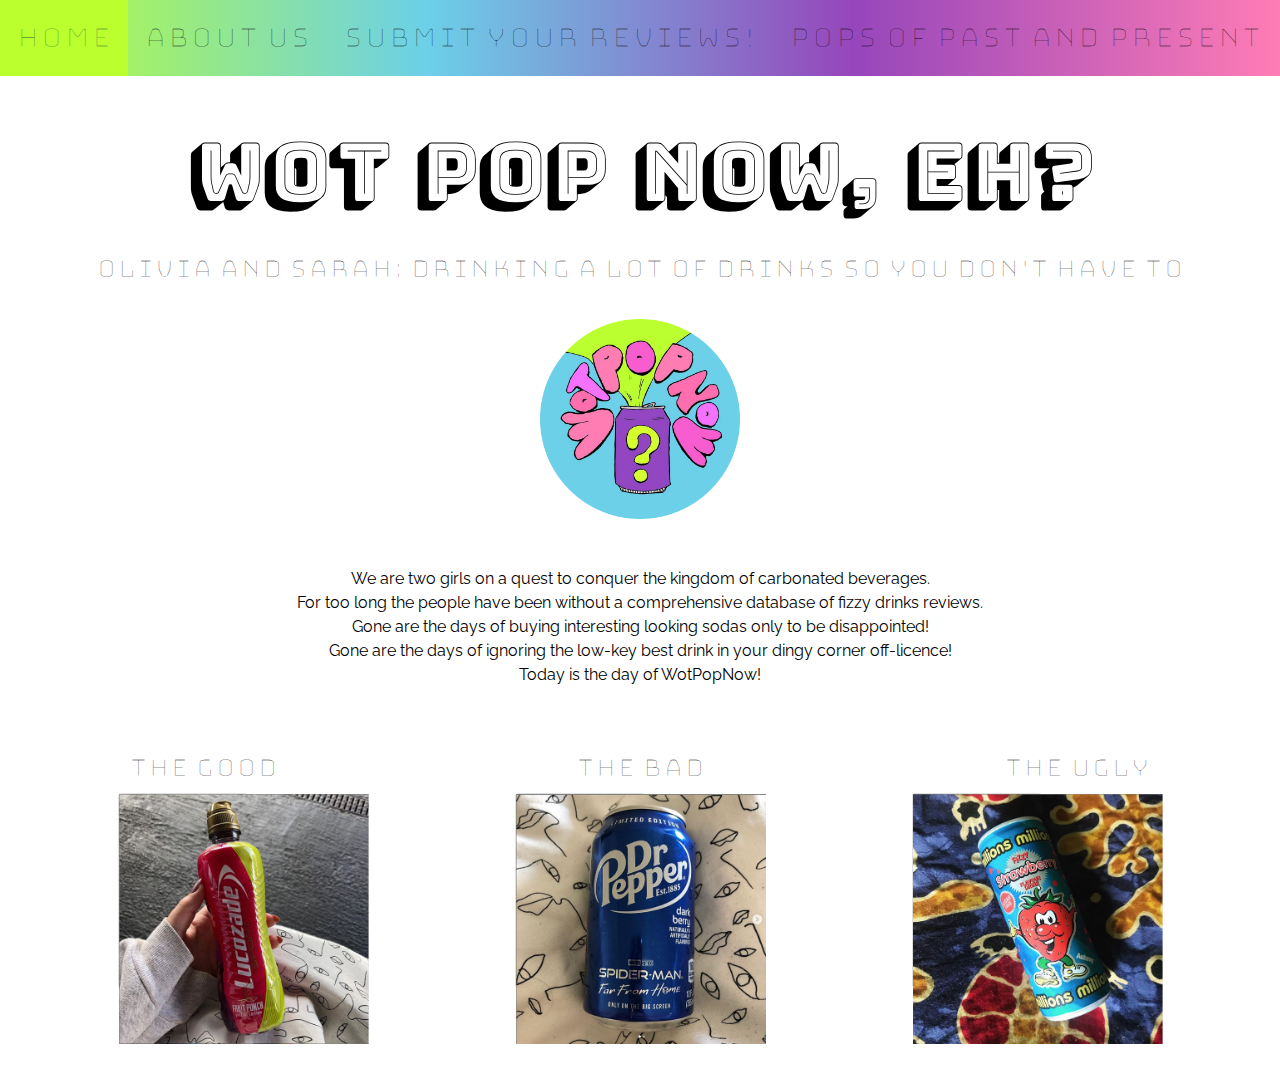
<file: index.html>
<!DOCTYPE html>
<html>
<head>
  <meta charset="utf-8">
  <meta name="viewport" content="width=device-width, initial-scale=1, shrink-to-fit=no">
  <link href="https://fonts.googleapis.com/css?family=Bungee+Hairline|Bungee+Shade|Raleway&display=swap" rel="stylesheet">
  <link rel="stylesheet" href="https://stackpath.bootstrapcdn.com/bootstrap/4.1.3/css/bootstrap.min.css" crossorigin="anonymous">
  <link rel="stylesheet" type="text/css" href="css/styles.css">
  <link rel="icon" type="image/png" href="favicon.png">


  <title>Hello Fizzy Friends!</title>
</head>

<body>
  <div class="topnav">
  <a class="active" href="#home">Home</a>
  <a href="about.html">About Us</a>
  <a href="submissions.html">Submit Your Reviews!</a>
  <a href="database.html">Pops of Past and Present </a>
  </div>
<div>
  <br><br>
  <h1>Wot Pop Now, Eh?</h1>
<br>
  <h2>Olivia and Sarah: Drinking a lot of drinks so you don't have to</h2>
<br>
    <a href="https://www.instagram.com/wotpopnow/"><img src="./favicon.png" alt="WotPopNow Logo" width="200px"</img></a>
  <br><br><br>
</div>

<div>
  <p>
    We are two girls on a quest to conquer the kingdom of carbonated beverages. <br>
    For too long the people have been without a comprehensive database of fizzy drinks reviews.<br>
    Gone are the days of buying interesting looking sodas only to be disappointed!<br>
    Gone are the days of ignoring the low-key best drink in your dingy corner off-licence!<br>
    Today is the day of WotPopNow!
  </p>

<br><br>
     <div class="row">
       <div class="col-sm">

            <h2>The Good
       </div>
       <div class="col-sm">

        <h2>The Bad
       </div>
       <div class="col-sm">

         <h2>The Ugly
       </div>
     </div>


   <div class="row">
     <div class="col-sm">
       <div class="card">
        <img src="lucozadefruitpunch.png" alt="Card Back" height="250px" width="250px">
        <img src="thegood.png" class="img-top" alt="Card Front" height="250px" width="250px">
     </div>
   </div>
     <div class="col-sm">
       <div class="card">
        <img src="drpepperspiderman.png" alt="Card Back" height="250px" width="250px">
        <img src="thebad.png" class="img-top" alt="Card Front" height="250px" width="250px">
    </div>
  </div>

     <div class="col-sm">
       <div class="card">
        <img src="millionsstrawberry.png" alt="Card Back" height="250px" width="250px">
        <img src="theugly.png" class="img-top" alt="Card Front" height="250px" width="250px">
    </div>
   </div>

<br><br><br>

   <div class="row">
     <div class="col-sm">

     </div>
     <div class="col-sm">
       <p>
      </p>
     </div>
     <div class="col-sm">
       <p>
      </p>
     </div>
   </div>
   <div class="row">
     <div class="col-sm">

     </div>
     <div class="col-sm">
       <p>
      </p>
     </div>
     <div class="col-sm">
       <p>
      </p>
     </div>
   </div>

<br><br><br>


</body>
</html>
</file>
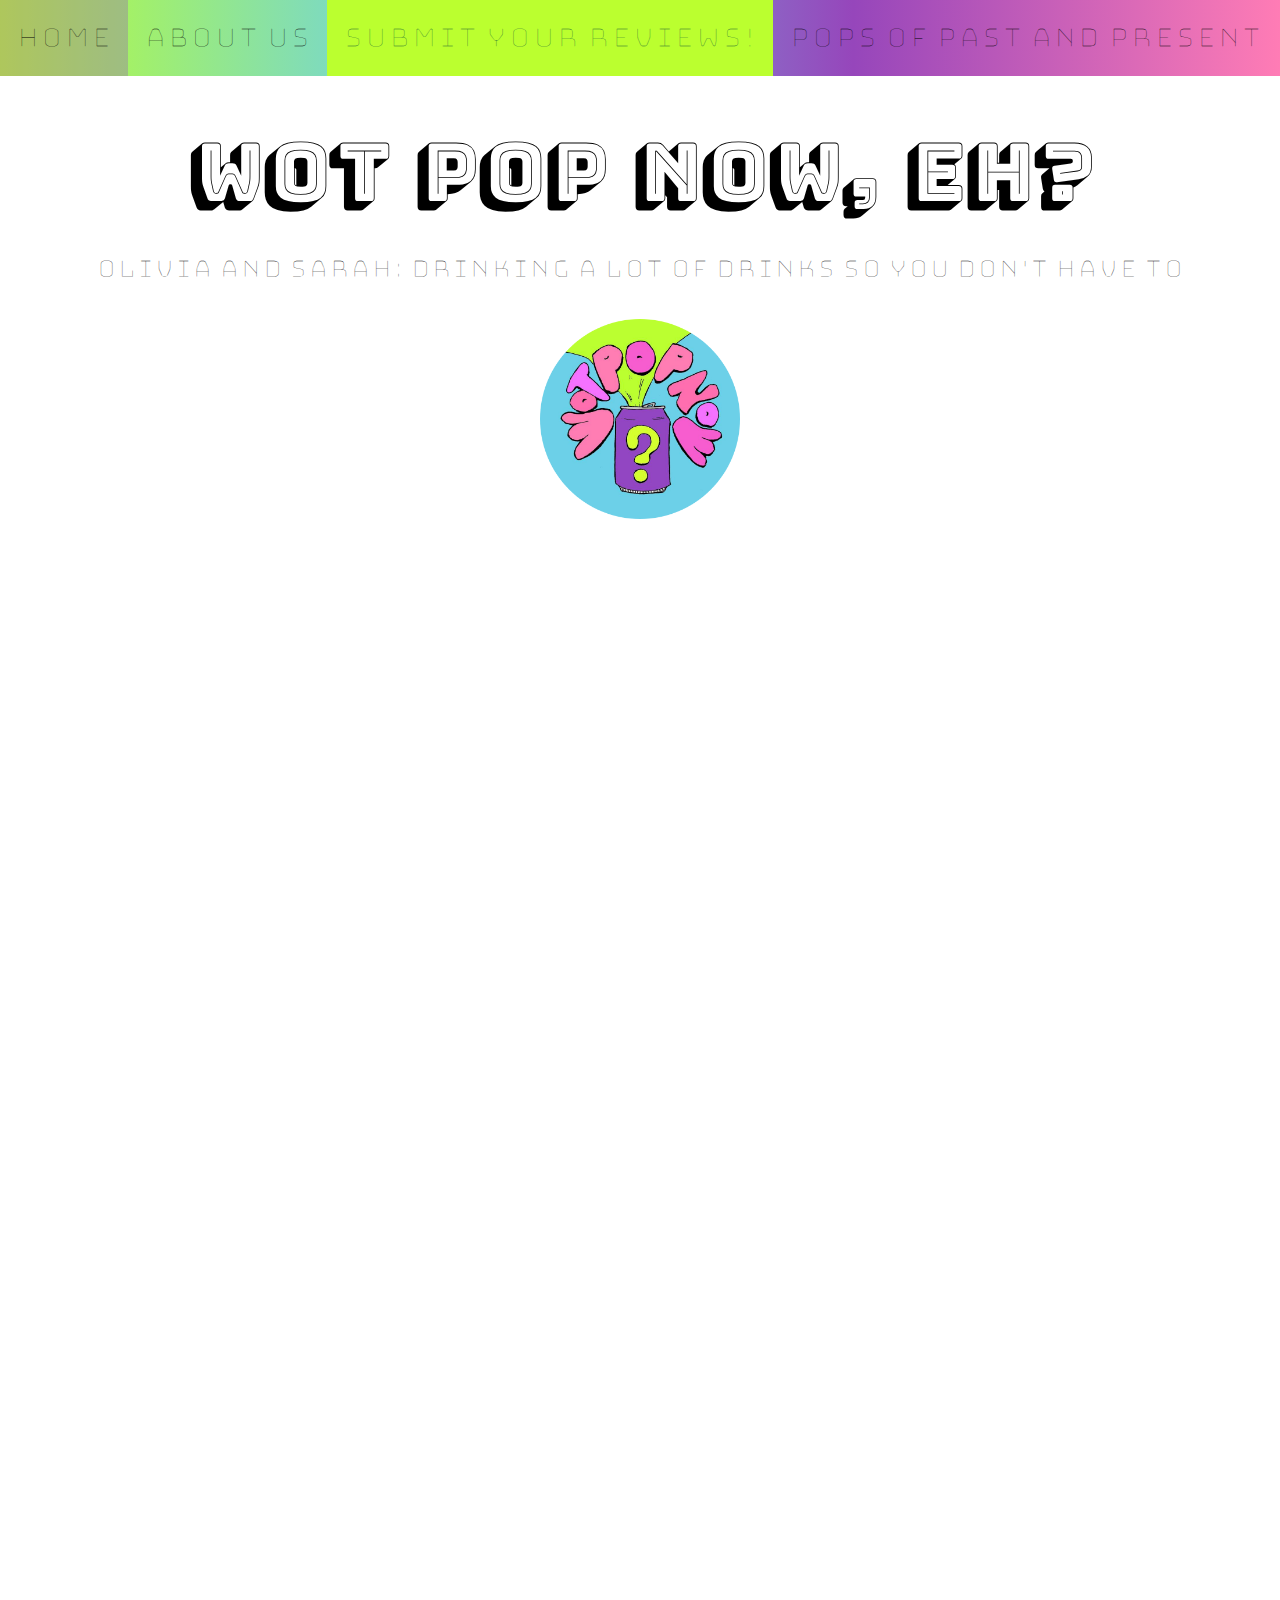
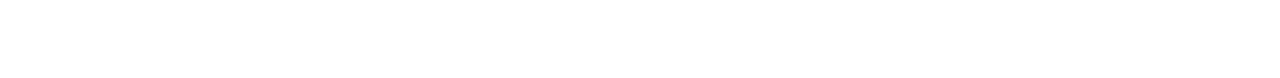
<file: submissions.html>
<!DOCTYPE html>
<html>
<head>
  <meta charset="utf-8">
  <meta name="viewport" content="width=device-width, initial-scale=1, shrink-to-fit=no">
  <link href="https://fonts.googleapis.com/css?family=Bungee+Hairline|Bungee+Shade|Raleway&display=swap" rel="stylesheet">
  <link rel="stylesheet" href="https://stackpath.bootstrapcdn.com/bootstrap/4.1.3/css/bootstrap.min.css" crossorigin="anonymous">
  <link rel="stylesheet" type="text/css" href="css/styles.css">
  <link rel="icon" type="image/png" href="favicon.png">
  <title>Tell us your soda secrets!</title>
</head>

<body>
  <div class="topnav">
  <a href="index.html">Home</a>
  <a href="about.html">About Us</a>
  <a class="active" href="#submissions">Submit Your Reviews!</a>
  <a href="database.html">Pops of Past and Present </a>
  </div>
<div>
  <br><br>
  <h1>Wot Pop Now, Eh?</h1>
  <br>
  <h2>Olivia and Sarah: Drinking a lot of drinks so you don't have to</h2>
<Br>
    <a href="https://www.instagram.com/wotpopnow/"><img src="./favicon.png" alt="WotPopNow Logo" width="200px"</img></a>
  <br><br>
</div>


<br><br>
<iframe src="https://docs.google.com/forms/d/e/1FAIpQLSdwH57ZICWCGPI_VLFSg8ieoI52iwehW21NNL2RK7quzP3MhA/viewform?embedded=true" width="640" height="980" frameborder="0" marginheight="0" marginwidth="0">Loading…</iframe>

</body>
</html>
</file>
<file: css/styles.css>
body{

        color: black;
        font-family:"Raleway";
        margin-bottom:100px;
        text-align: center;
      }


h1{
  font-family:"Bungee Shade";
  color: black;
  font-size:5em;
}

h2{
  font-family:"Bungee Hairline";
  color: black;
  font-size:1.8em;
}

/* Add a black background color to the top navigation */
.topnav {
  background-image: linear-gradient(to right, #BBFF30, #6CD0E8, #9646BB, #FF7CB5);
  overflow: hidden;
}

/* Style the links inside the navigation bar */
.topnav a {
  float: left;
  color: black;
  text-align: center;
  padding: 14px 16px;
  text-decoration: none;
  font-size: 32px;
  font-family:"Bungee Hairline"
}

/* Change the color of links on hover */
.topnav a:hover {
  background-color: rgb(146,70,194,0.3);
  color: black;
}

/* Add a color to the active/current link */
.topnav a.active {
  background-color: rgb(187,255,47,1);
  color: #1b6b34;
}
h1,h2{
  text-align:center;
}

}
img {

    display: flex;
    padding: 20px;
  margin: 0 auto;
    border-radius:130px;

}

div.instagram {
  height: 10em;
  display: flex;
  align-items: center
 }

 .card {
         width: 130px;
         height: 195px;
         position: relative;
         display: inline-block;
     }
     .card .img-top {
         display: none;
         position: absolute;
         top: 0;
         left: 0;
         z-index: 99;
     }
     .card:hover .img-top {
         display: inline;
     }
</file>
